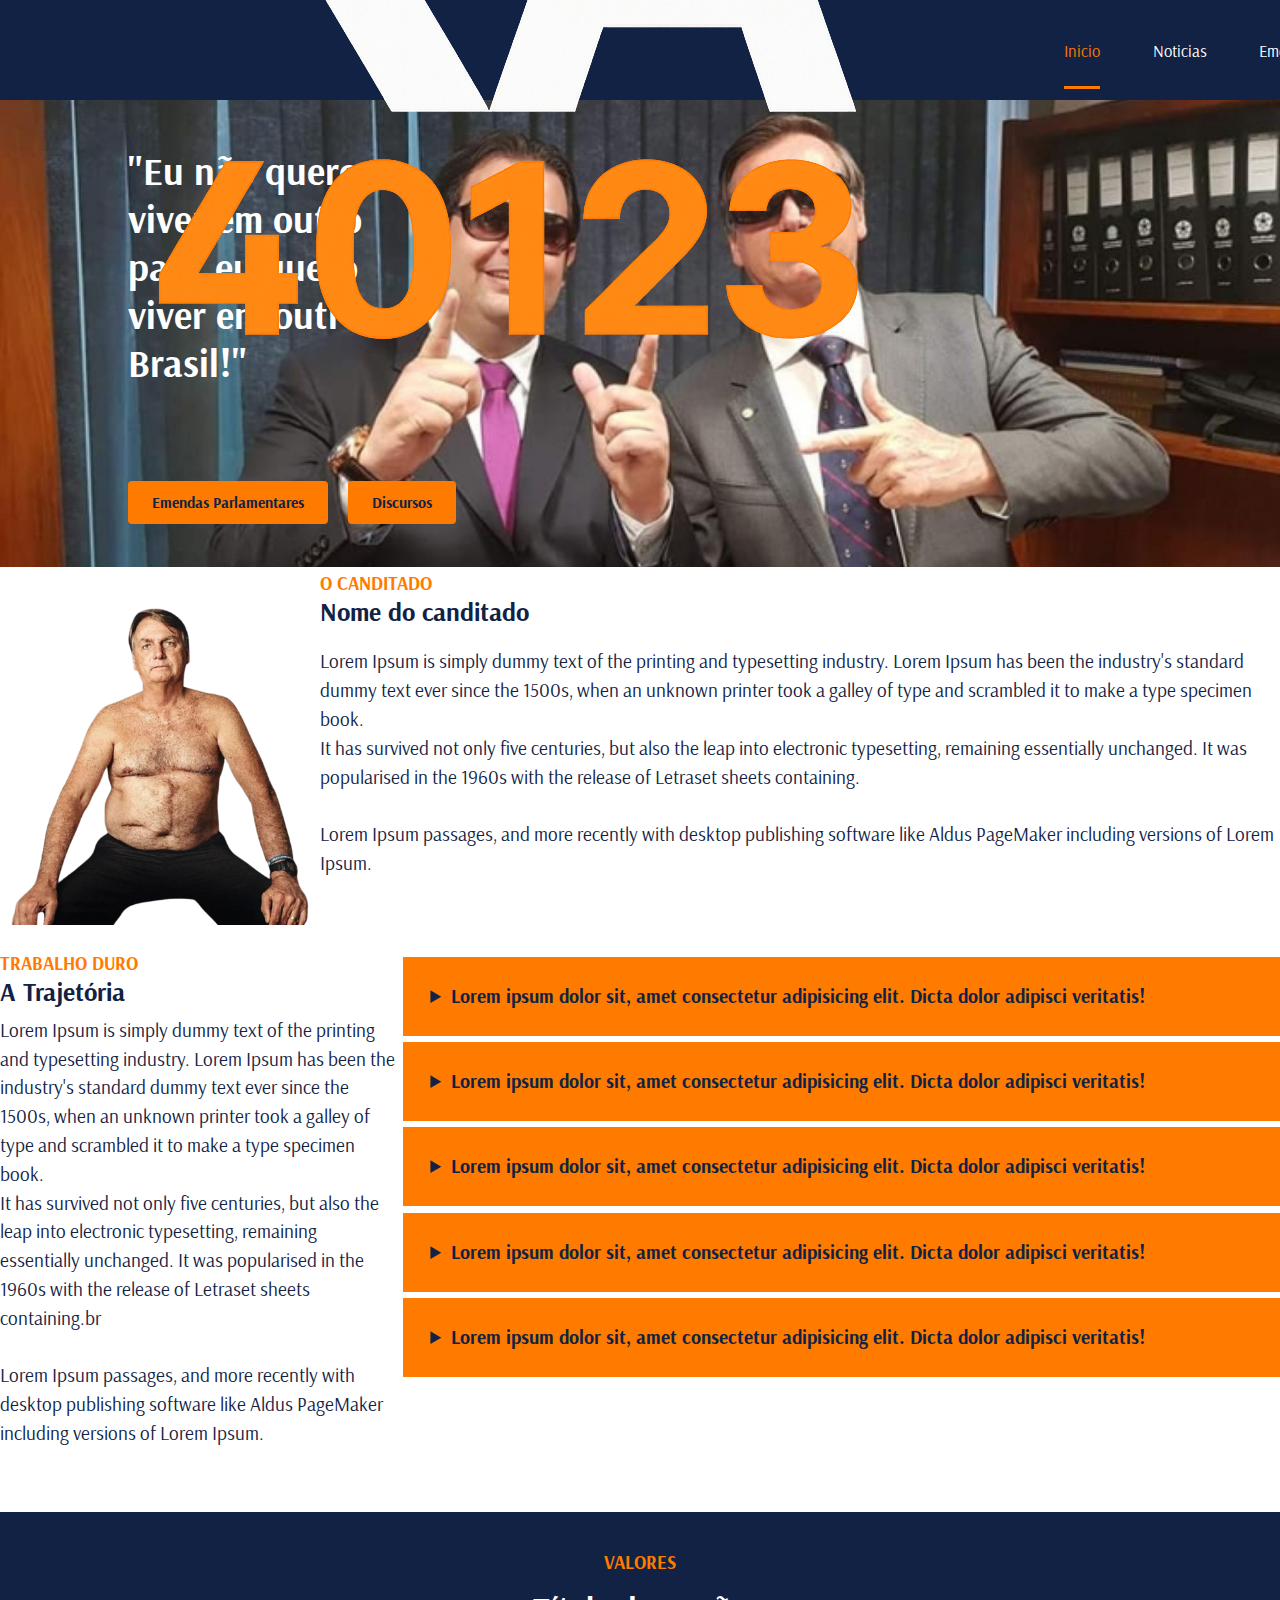
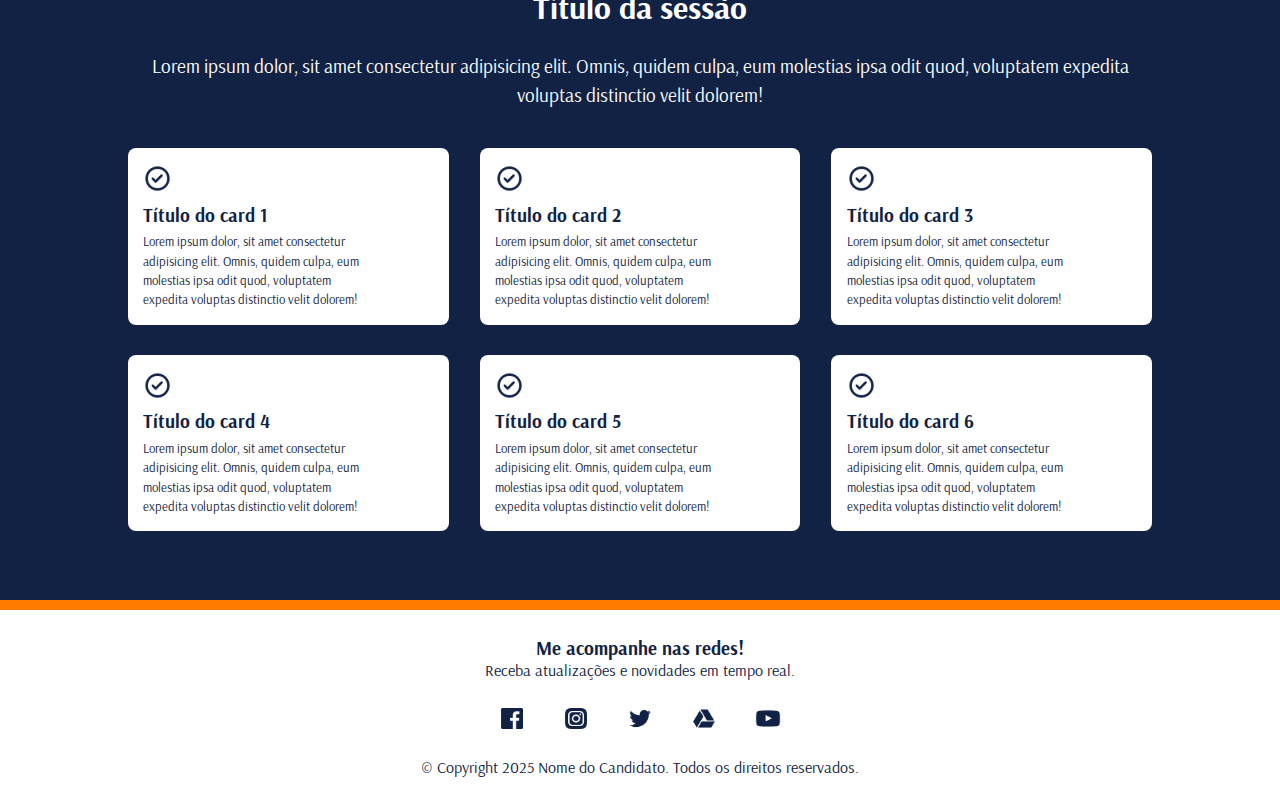
<file: index.html>
<!DOCTYPE html>
<html lang="en">

<head>
    <meta charset="UTF-8">
    <meta name="viewport" content="width=device-width, initial-scale=1.0">
    <title>Site Politica</title>
    <link rel="stylesheet" href="index.css">

    <link rel="preconnect" href="https://fonts.googleapis.com">
    <link rel="preconnect" href="https://fonts.gstatic.com" crossorigin>
    <link
        href="https://fonts.googleapis.com/css2?family=Arsenal:ital,wght@0,400;0,700;1,400;1,700&family=Roboto:ital,wght@0,100..900;1,100..900&display=swap"
        rel="stylesheet">

</head>

<body>
    <section class="menu">
        <a class="logo" href="index.html"><img src="assets/logo.png"></a>
        <ul>
            <li><a href="index.html" id="atual">Inicio</a></li>
            <li><a href="noticias.html">Noticias</a></li>
            <li><a href="emenda.html">Emendas</a></li>
            <li><a href="biografia.html">Biografia</a></li>
        </ul>
    </section>

  <section class="fundo">
    <picture>
        <source media="(max-width: 425px)" srcset="assets/fundo425.jpg">

        <source media="(max-width: 768px)" srcset="assets/fundo768.jpg">

        <source media="(min-width: 1024px)" srcset="assets/fundo.jpg">

        <img src="assets/fundo.jpg" alt="Fundo responsivo">
    </picture>

    <p>"Eu não quero <br> viver em outro <br> país, eu quero <br> viver em outro <br> Brasil!"</p>

    <div class="botoes">
        <div class="botao">Emendas Parlamentares</div>
        <div class="botao">Discursos</div>
    </div>
</section>


    <section class="candidato">
        <img src="assets/candidato.png" alt=" ">
        <div class="infos">
            <h3>O CANDITADO</h3>
            <h1>Nome do canditado</h1>
            <p>Lorem Ipsum is simply dummy text of the printing and typesetting industry. Lorem Ipsum has been the
                industry's standard dummy text ever since the 1500s, when an unknown printer took a galley of type
                and scrambled it to make a type specimen book.<br> It has survived not only five centuries, but also
                the leap into electronic typesetting, remaining essentially unchanged. It was popularised in the
                1960s with the release of Letraset sheets containing.<br><br> Lorem Ipsum passages, and more
                recently
                with desktop publishing software like Aldus PageMaker including versions of Lorem Ipsum.</p>

        </div>
    </section>

    <section class="trajetoria">
        <div class="faixa_esquerda">
            <h3>TRABALHO DURO</h3>
            <h1>A Trajetória</h1>
            <p>Lorem Ipsum is simply dummy text of the printing and typesetting industry.
                Lorem Ipsum has been the industry's standard dummy text ever since the 1500s,
                when an unknown printer took a galley of type and scrambled it to make a type specimen book.<br>
                It has survived not only five centuries, but also the leap into electronic typesetting,
                remaining essentially unchanged. It was popularised in the 1960s with the release of Letraset
                sheets containing.br <br> <br> Lorem Ipsum passages, and more recently with desktop publishing
                software
                like Aldus PageMaker including versions of Lorem Ipsum.</p>
        </div>

        <div class="accordeons">
            <details>
                <summary>Lorem ipsum dolor sit, amet consectetur adipisicing elit. Dicta dolor adipisci veritatis!
                </summary>
                <p>Lorem ipsum dolor sit, amet consectetur adipisicing elit. Architecto voluptates ducimus omnis
                    obcaecati modi non magnam pariatur dignissimos error eveniet? Ad enim molestiae alias quo nulla,
                    quas amet cupiditate officiis! Lorem ipsum dolor sit amet consectetur adipisicing elit. Quas
                    obcaecati error reiciendis voluptatibus commodi architecto inventore. Enim tempora, expedita
                    reprehenderit officia autem mollitia illo nisi nobis et voluptas, labore ipsum.</p>
            </details>

            <details>
                <summary>Lorem ipsum dolor sit, amet consectetur adipisicing elit. Dicta dolor adipisci veritatis!
                </summary>
                <p>Lorem ipsum dolor sit, amet consectetur adipisicing elit. Architecto voluptates ducimus omnis
                    obcaecati modi non magnam pariatur dignissimos error eveniet? Ad enim molestiae alias quo nulla,
                    quas amet cupiditate officiis! Lorem ipsum dolor sit amet consectetur adipisicing elit. Quas
                    obcaecati error reiciendis voluptatibus commodi architecto inventore. Enim tempora, expedita
                    reprehenderit officia autem mollitia illo nisi nobis et voluptas, labore ipsum.</p>
            </details>

            <details>
                <summary>Lorem ipsum dolor sit, amet consectetur adipisicing elit. Dicta dolor adipisci veritatis!
                </summary>
                <p>Lorem ipsum dolor sit, amet consectetur adipisicing elit. Architecto voluptates ducimus omnis
                    obcaecati modi non magnam pariatur dignissimos error eveniet? Ad enim molestiae alias quo nulla,
                    quas amet cupiditate officiis! Lorem ipsum dolor sit amet consectetur adipisicing elit. Quas
                    obcaecati error reiciendis voluptatibus commodi architecto inventore. Enim tempora, expedita
                    reprehenderit officia autem mollitia illo nisi nobis et voluptas, labore ipsum.</p>
            </details>

            <details>
                <summary>Lorem ipsum dolor sit, amet consectetur adipisicing elit. Dicta dolor adipisci veritatis!
                </summary>
                <p>Lorem ipsum dolor sit, amet consectetur adipisicing elit. Architecto voluptates ducimus omnis
                    obcaecati modi non magnam pariatur dignissimos error eveniet? Ad enim molestiae alias quo nulla,
                    quas amet cupiditate officiis! Lorem ipsum dolor sit amet consectetur adipisicing elit. Quas
                    obcaecati error reiciendis voluptatibus commodi architecto inventore. Enim tempora, expedita
                    reprehenderit officia autem mollitia illo nisi nobis et voluptas, labore ipsum.</p>
            </details>

            <details>
                <summary>Lorem ipsum dolor sit, amet consectetur adipisicing elit. Dicta dolor adipisci veritatis!
                </summary>
                <p>Lorem ipsum dolor sit, amet consectetur adipisicing elit. Architecto voluptates ducimus omnis
                    obcaecati modi non magnam pariatur dignissimos error eveniet? Ad enim molestiae alias quo nulla,
                    quas amet cupiditate officiis! Lorem ipsum dolor sit amet consectetur adipisicing elit. Quas
                    obcaecati error reiciendis voluptatibus commodi architecto inventore. Enim tempora, expedita
                    reprehenderit officia autem mollitia illo nisi nobis et voluptas, labore ipsum.</p>
            </details>

        </div>

    </section>

    <section class="valores">
        <h3>VALORES</h3>
        <h1>Título da sessão</h1>
        <p>Lorem ipsum dolor, sit amet consectetur adipisicing elit. Omnis, quidem culpa,
            eum molestias ipsa odit quod, voluptatem expedita voluptas distinctio velit dolorem!</p>

        <div class="cards">
            <div class="card">
                <img src="assets/check.png" id="card_icon">
                <h3 id="card_title">Título do card 1</h3>
                <p id="card_paragraph">Lorem ipsum dolor, sit amet consectetur adipisicing elit. Omnis,
                    quidem culpa, eum molestias ipsa odit quod, voluptatem expedita voluptas distinctio
                    velit dolorem!</p>
            </div>

            <div class="card">
                <img src="assets/check.png" id="card_icon">
                <h3 id="card_title">Título do card 2</h3>
                <p id="card_paragraph">Lorem ipsum dolor, sit amet consectetur adipisicing elit. Omnis,
                    quidem culpa, eum molestias ipsa odit quod, voluptatem expedita voluptas distinctio
                    velit dolorem!</p>
            </div>

            <div class="card">
                <img src="assets/check.png" id="card_icon">
                <h3 id="card_title">Título do card 3</h3>
                <p id="card_paragraph">Lorem ipsum dolor, sit amet consectetur adipisicing elit. Omnis,
                    quidem culpa, eum molestias ipsa odit quod, voluptatem expedita voluptas distinctio
                    velit dolorem!</p>
            </div>

            <div class="card">
                <img src="assets/check.png" id="card_icon">
                <h3 id="card_title">Título do card 4</h3>
                <p id="card_paragraph">Lorem ipsum dolor, sit amet consectetur adipisicing elit. Omnis,
                    quidem culpa, eum molestias ipsa odit quod, voluptatem expedita voluptas distinctio
                    velit dolorem!</p>
            </div>

            <div class="card">
                <img src="assets/check.png" id="card_icon">
                <h3 id="card_title">Título do card 5</h3>
                <p id="card_paragraph">Lorem ipsum dolor, sit amet consectetur adipisicing elit. Omnis,
                    quidem culpa, eum molestias ipsa odit quod, voluptatem expedita voluptas distinctio
                    velit dolorem!</p>
            </div>

            <div class="card">
                <img src="assets/check.png" id="card_icon">
                <h3 id="card_title">Título do card 6</h3>
                <p id="card_paragraph">Lorem ipsum dolor, sit amet consectetur adipisicing elit. Omnis,
                    quidem culpa, eum molestias ipsa odit quod, voluptatem expedita voluptas distinctio
                    velit dolorem!</p>
            </div>
        </div>
    </section>

    <footer>
        <div class="line">

        </div>

        <div class="footer_social">
            <h3>Me acompanhe nas redes!</h3>
            <p>Receba atualizações e novidades em tempo real.</p>
            <div class="footer_redes_sociais">
                <img src="assets/face.png" alt="">
                <img src="assets/insta.png" alt="">
                <img src="assets/twitter.png" alt="">
                <img src="assets/drive.png" alt="">
                <img src="assets/youtube.png" alt="">
            </div>
            <p>© Copyright 2025 Nome do Candidato. Todos os direitos reservados. </p>
        </div>
    </footer>

    </script>

</body>

</html>
</file>
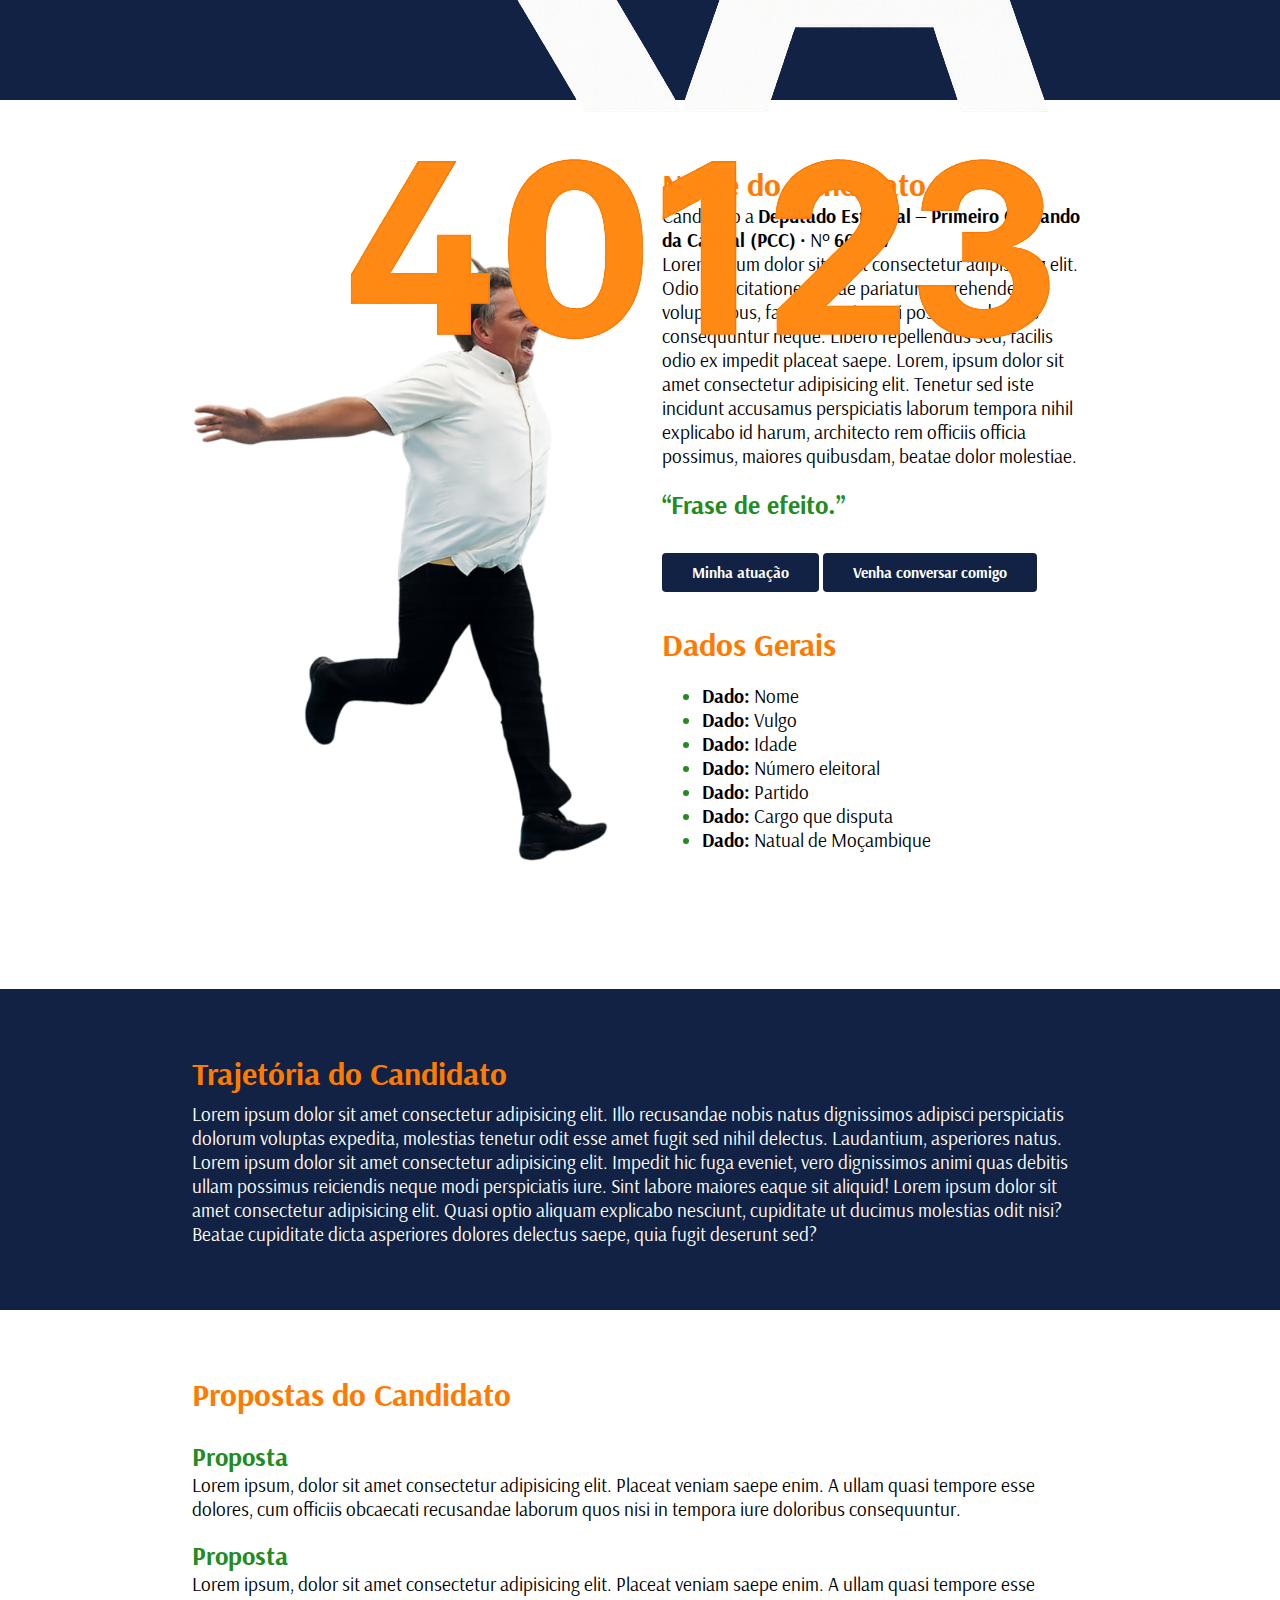
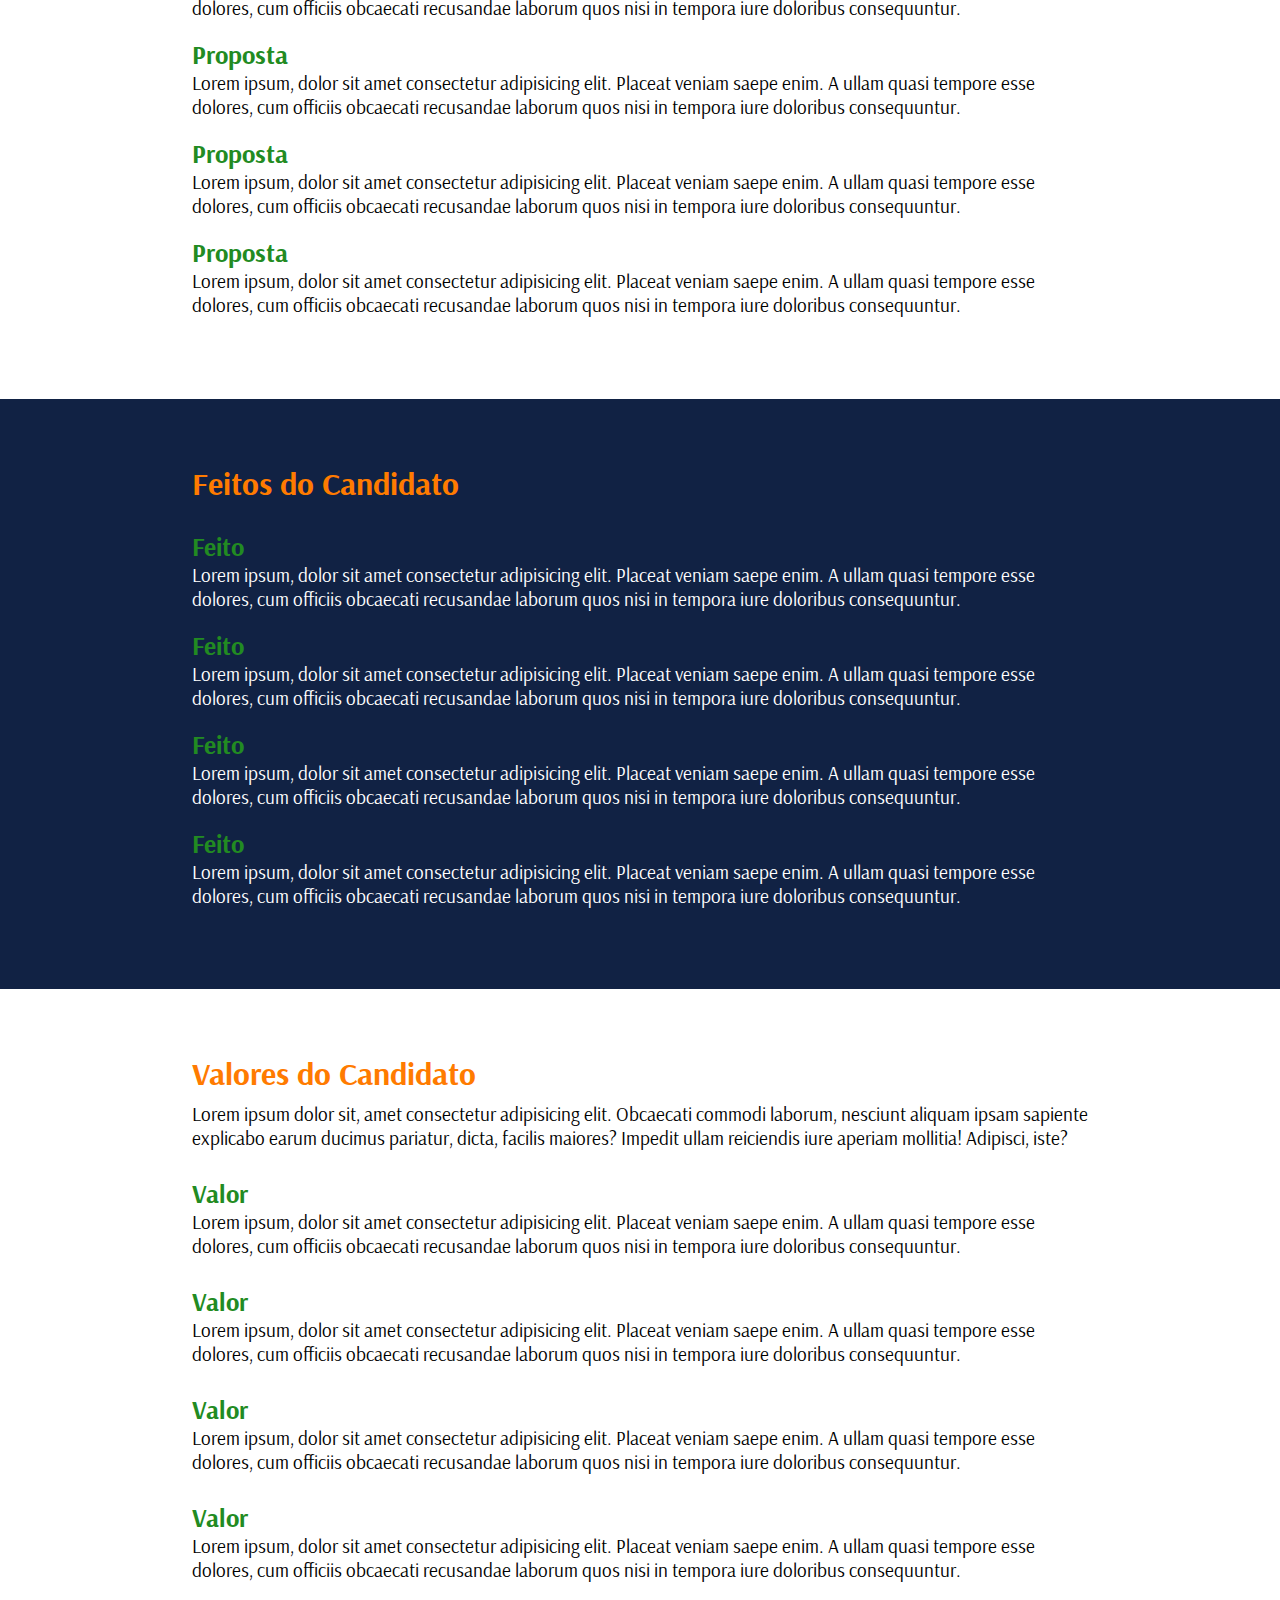
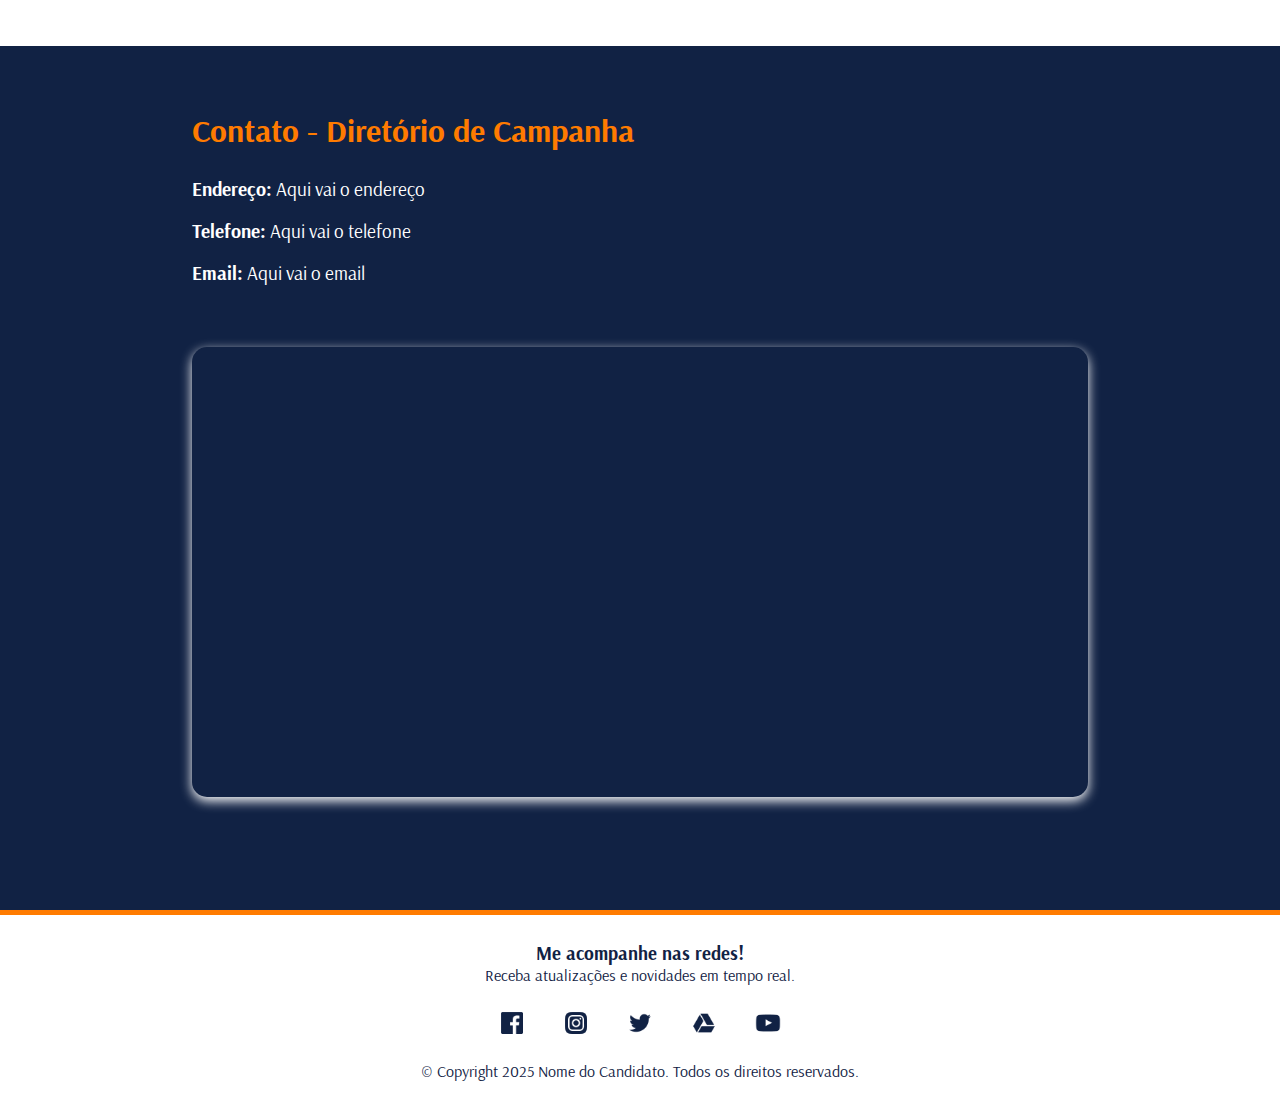
<file: biografia.html>
<!DOCTYPE html>
<html lang="pt-br">

<head>
    <meta charset="UTF-8">
    <meta name="viewport" content="width=device-width, initial-scale=1.0">
    <title>Site Politica</title>
    <link rel="stylesheet" href="style/biografia.css">

    <link rel="preconnect" href="https://fonts.googleapis.com">
    <link rel="preconnect" href="https://fonts.gstatic.com" crossorigin>
    <link
        href="https://fonts.googleapis.com/css2?family=Arsenal:ital,wght@0,400;0,700;1,400;1,700&family=Roboto:ital,wght@0,100..900;1,100..900&display=swap"
        rel="stylesheet">

</head>

<body>
    <section class="menu">
        <a class="logo" href="index.html"><img src="assets/logo.png"></a>

        <input type="checkbox" id="menu-toggle">
        <label for="menu-toggle" class="hamburger">☰</label>

        <ul>
            <li><a href="index.html">Inicio</a></li>
            <li><a href="noticias.html">Noticias</a></li>
            <li><a href="midias.html">Midias</a></li>
            <li><a href="biografia.html" id="atual">Biografia</a></li>
        </ul>
    </section>

    <section class="candidato">
        <div class="foto">
            <img src="assets/candidatoo.png" alt="">
        </div>

        <div class="infos">
            <div class="conteudo">
                <h1>Nome do Candidato</h1>
                <p>Candidato a <strong>Deputado Estadual</strong> — <strong>Primeiro Comando da Capital (PCC)</strong> •
                    Nº
                    <strong>666777</strong>
                </p>

                <p>Lorem ipsum dolor sit amet consectetur adipisicing elit. Odio exercitationem vitae pariatur,
                    reprehenderit voluptatibus, facere quasi sequi possimus dolores consequuntur neque. Libero
                    repellendus
                    sed, facilis odio ex impedit placeat saepe. Lorem, ipsum dolor sit amet consectetur adipisicing
                    elit.
                    Tenetur sed iste incidunt accusamus perspiciatis laborum tempora nihil explicabo id harum,
                    architecto
                    rem officiis officia possimus, maiores quibusdam, beatae dolor molestiae.</p>
                <br>
                <h3><strong>“Frase de efeito.”</strong></h2><br>

                    <div class="ancoras">
                        <a href="#propostas">Minha atuação</a>
                        <a href="#endereco">Venha conversar comigo</a>
                    </div>
            </div>

            <div class="dados-gerais">
                <br>
                <h1>Dados Gerais</h2><br>
                    <ul>
                        <li><strong>Dado:</strong> Nome</li>
                        <li><strong>Dado:</strong> Vulgo</li>
                        <li><strong>Dado:</strong> Idade</li>
                        <li><strong>Dado:</strong> Número eleitoral</li>
                        <li><strong>Dado:</strong> Partido</li>
                        <li><strong>Dado:</strong> Cargo que disputa</li>
                        <li><strong>Dado:</strong> Natual de Moçambique</li>
                    </ul>
            </div>
        </div>
    </section>


    <section class="trajetoria">
        <h1>Trajetória do Candidato</h1>
        <p>Lorem ipsum dolor sit amet consectetur adipisicing elit. Illo recusandae nobis natus dignissimos adipisci
            perspiciatis dolorum voluptas expedita, molestias tenetur odit esse amet fugit sed nihil delectus.
            Laudantium, asperiores natus. Lorem ipsum dolor sit amet consectetur adipisicing elit. Impedit hic fuga
            eveniet, vero dignissimos animi quas debitis ullam possimus reiciendis neque modi perspiciatis iure. Sint
            labore maiores eaque sit aliquid! Lorem ipsum dolor sit amet consectetur adipisicing elit. Quasi optio
            aliquam explicabo nesciunt, cupiditate ut ducimus molestias odit nisi? Beatae cupiditate dicta asperiores
            dolores delectus saepe, quia fugit deserunt sed?</p>
    </section>


    <section class="propostas">
        <h1 id="propostas">Propostas do Candidato</h1>
        <article>
            <h3>Proposta</h3>
            <p>Lorem ipsum, dolor sit amet consectetur adipisicing elit. Placeat veniam saepe enim. A ullam quasi
                tempore esse dolores, cum officiis obcaecati recusandae laborum quos nisi in tempora iure doloribus
                consequuntur.</p>
        </article>
        <article>
            <h3>Proposta</h3>
            <p>Lorem ipsum, dolor sit amet consectetur adipisicing elit. Placeat veniam saepe enim. A ullam quasi
                tempore esse dolores, cum officiis obcaecati recusandae laborum quos nisi in tempora iure doloribus
                consequuntur.</p>
        </article>
        <article>
            <h3>Proposta</h3>
            <p>Lorem ipsum, dolor sit amet consectetur adipisicing elit. Placeat veniam saepe enim. A ullam quasi
                tempore esse dolores, cum officiis obcaecati recusandae laborum quos nisi in tempora iure doloribus
                consequuntur.</p>
        </article>
        <article>
            <h3>Proposta</h3>
            <p>Lorem ipsum, dolor sit amet consectetur adipisicing elit. Placeat veniam saepe enim. A ullam quasi
                tempore esse dolores, cum officiis obcaecati recusandae laborum quos nisi in tempora iure doloribus
                consequuntur.</p>
        </article>
        <article>
            <h3>Proposta</h3>
            <p>Lorem ipsum, dolor sit amet consectetur adipisicing elit. Placeat veniam saepe enim. A ullam quasi
                tempore esse dolores, cum officiis obcaecati recusandae laborum quos nisi in tempora iure doloribus
                consequuntur.</p>
        </article>
    </section>

    <section class="feitos">
        <h1>Feitos do Candidato</h1>
        <article>
            <h3>Feito</h3>
            <p>Lorem ipsum, dolor sit amet consectetur adipisicing elit. Placeat veniam saepe enim. A ullam quasi
                tempore esse dolores, cum officiis obcaecati recusandae laborum quos nisi in tempora iure doloribus
                consequuntur.</p>
        </article>
        <article>
            <h3>Feito</h3>
            <p>Lorem ipsum, dolor sit amet consectetur adipisicing elit. Placeat veniam saepe enim. A ullam quasi
                tempore esse dolores, cum officiis obcaecati recusandae laborum quos nisi in tempora iure doloribus
                consequuntur.</p>
        </article>
        <article>
            <h3>Feito</h3>
            <p>Lorem ipsum, dolor sit amet consectetur adipisicing elit. Placeat veniam saepe enim. A ullam quasi
                tempore esse dolores, cum officiis obcaecati recusandae laborum quos nisi in tempora iure doloribus
                consequuntur.</p>
        </article>
        <article>
            <h3>Feito</h3>
            <p>Lorem ipsum, dolor sit amet consectetur adipisicing elit. Placeat veniam saepe enim. A ullam quasi
                tempore esse dolores, cum officiis obcaecati recusandae laborum quos nisi in tempora iure doloribus
                consequuntur.</p>
        </article>
    </section>

    <section class="valores">
        <h1>Valores do Candidato</h1>
        <p>Lorem ipsum dolor sit, amet consectetur adipisicing elit. Obcaecati commodi laborum, nesciunt aliquam ipsam
            sapiente explicabo earum ducimus pariatur, dicta, facilis maiores? Impedit ullam reiciendis iure aperiam
            mollitia! Adipisci, iste?</p>
        <article>
            <h3>Valor</h3>
            <p>Lorem ipsum, dolor sit amet consectetur adipisicing elit. Placeat veniam saepe enim. A ullam quasi
                tempore esse dolores, cum officiis obcaecati recusandae laborum quos nisi in tempora iure doloribus
                consequuntur.</p>
        </article>
        <article>
            <h3>Valor</h3>
            <p>Lorem ipsum, dolor sit amet consectetur adipisicing elit. Placeat veniam saepe enim. A ullam quasi
                tempore esse dolores, cum officiis obcaecati recusandae laborum quos nisi in tempora iure doloribus
                consequuntur.</p>
        </article>
        <article>
            <h3>Valor</h3>
            <p>Lorem ipsum, dolor sit amet consectetur adipisicing elit. Placeat veniam saepe enim. A ullam quasi
                tempore esse dolores, cum officiis obcaecati recusandae laborum quos nisi in tempora iure doloribus
                consequuntur.</p>
        </article>
        <article>
            <h3>Valor</h3>
            <p>Lorem ipsum, dolor sit amet consectetur adipisicing elit. Placeat veniam saepe enim. A ullam quasi
                tempore esse dolores, cum officiis obcaecati recusandae laborum quos nisi in tempora iure doloribus
                consequuntur.</p>
        </article>
    </section>

    <section class="contato">
        <div id="endereco">
            <h1>Contato - Diretório de Campanha</h1>
            <div>
                <p><strong>Endereço:</strong> Aqui vai o endereço</p>
                <p><strong>Telefone:</strong> Aqui vai o telefone</p>
                <p><strong>Email:</strong> Aqui vai o email</p>
            </div>
        </div>

        <div>
            <iframe
                src="https://www.google.com/maps/embed?pb=!1m18!1m12!1m3!1d8226.140325615535!2d-50.785914053560596!3d-29.649002426345472!2m3!1f0!2f0!3f0!3m2!1i1024!2i768!4f13.1!3m3!1m2!1s0x951918df9e734db1%3A0xd36635eec05bd1a0!2sCentro%2C%20Taquara%20-%20RS%2C%2095600-000!5e1!3m2!1spt-BR!2sbr!4v1758734040908!5m2!1spt-BR!2sbr"
                width="80%" height="450" style="border:0;" allowfullscreen="" loading="lazy"
                referrerpolicy="no-referrer-when-downgrade">
            </iframe>
        </div>
    </section>


    <footer>
        <div class="line"></div>
        <div class="footer_social">
            <h3>Me acompanhe nas redes!</h3>
            <p>Receba atualizações e novidades em tempo real.</p>
            <div class="footer_redes_sociais">
                <img src="assets/face.png" alt="">
                <img src="assets/insta.png" alt="">
                <img src="assets/twitter.png" alt="">
                <img src="assets/drive.png" alt="">
                <img src="assets/youtube.png" alt="">
            </div>
            <p class="footer_copy">© Copyright 2025 Nome do Candidato. Todos os direitos reservados. </p>
        </div>
    </footer>




<script>
  window.addEventListener("scroll", function() {
  const img = document.querySelector(".foto img");
  const rect = img.getBoundingClientRect();

  const windowHeight = window.innerHeight;

  let progress = 1 - (rect.bottom / (windowHeight + rect.height));
  progress = Math.min(Math.max(progress, 0), 1);

  const moveX = -120 + (progress * 240);

  img.style.transform = `translateX(${moveX}%)`;
});

</script>



</body>
</file>
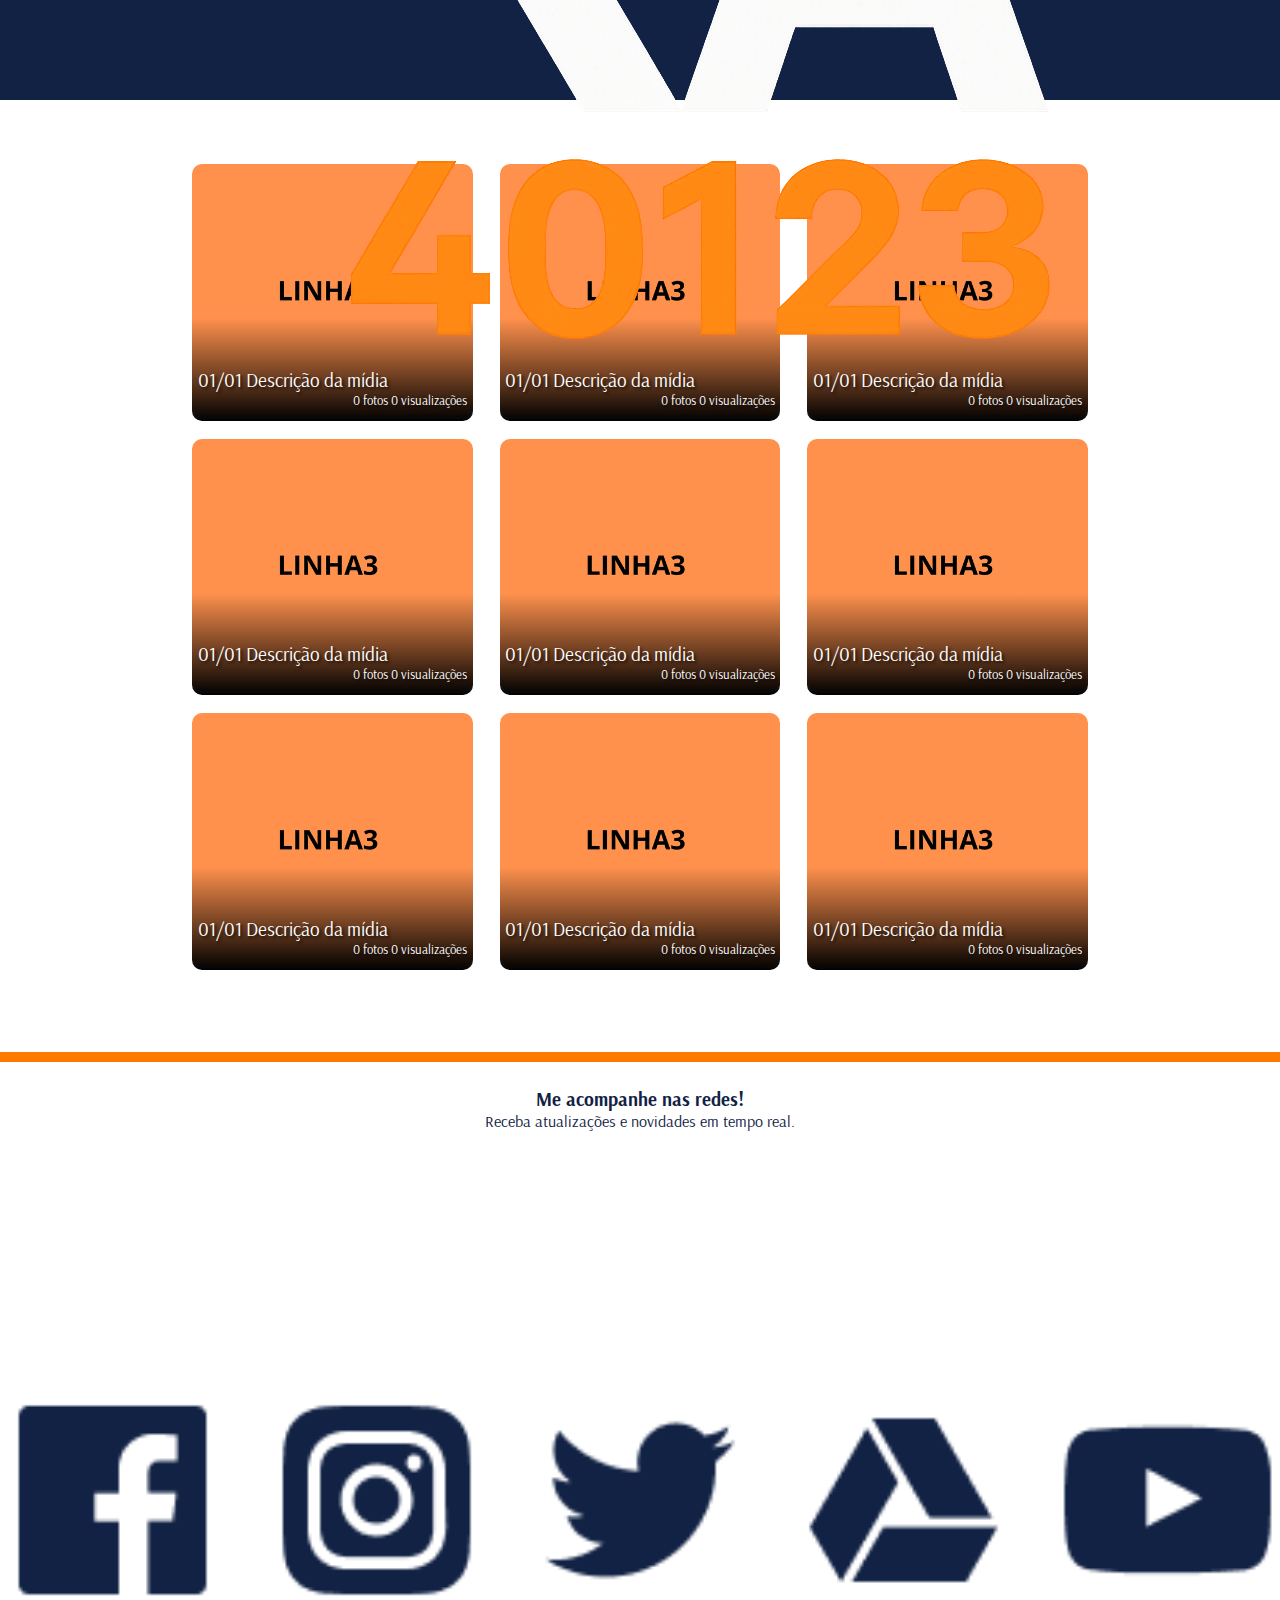
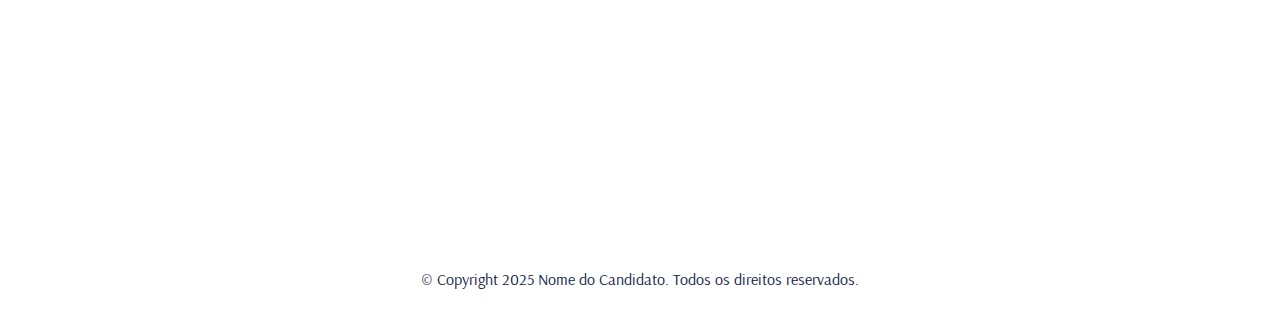
<file: midias.html>
<!DOCTYPE html>
<html lang="pt-br">

<head>
    <meta charset="UTF-8">
    <meta name="viewport" content="width=device-width, initial-scale=1.0">
    <title>Site Politica</title>
    <link rel="stylesheet" href="style/midias.css">

    <link rel="preconnect" href="https://fonts.googleapis.com">
    <link rel="preconnect" href="https://fonts.gstatic.com" crossorigin>
    <link
        href="https://fonts.googleapis.com/css2?family=Arsenal:ital,wght@0,400;0,700;1,400;1,700&family=Roboto:ital,wght@0,100..900;1,100..900&display=swap"
        rel="stylesheet">

</head>

<body>
    <section class="menu">
        <a class="logo" href="index.html"><img src="assets/logo.png"></a>

        <input type="checkbox" id="menu-toggle">
        <label for="menu-toggle" class="hamburger">☰</label>

        <ul>
            <li><a href="index.html">Inicio</a></li>
            <li><a href="noticias.html">Noticias</a></li>
            <li><a href="midias.html" id="atual">Midias</a></li>
            <li><a href="biografia.html">Biografia</a></li>

        </ul>
    </section>

    <div class="midias">

        <div class="linha">

            <figure>
                <a href="https://www.flickr.com/photos/193410793@N02/albums/72177720301561005/" target="_blank">
                    <img src="assets/linha3.png">
                    <div class="sobrepor">
                        <p>01/01 Descrição da mídia</p>
                        <figcaption>0 fotos 0 visualizações</figcaption>
                    </div>

                </a>
            </figure>

            <figure>
                <a href="https://www.flickr.com/photos/193410793@N02/albums/72177720301561005/" target="_blank">
                    <img src="assets/linha3.png">
                    <div class="sobrepor">
                        <p>01/01 Descrição da mídia</p>
                        <figcaption>0 fotos 0 visualizações</figcaption>
                    </div>

                </a>
            </figure>

            <figure>
                <a href="https://www.flickr.com/photos/193410793@N02/albums/72177720301561005/" target="_blank">
                    <img src="assets/linha3.png">
                    <div class="sobrepor">
                        <p>01/01 Descrição da mídia</p>
                        <figcaption>0 fotos 0 visualizações</figcaption>
                    </div>

                </a>
            </figure>

        </div>

        <div class="linha">

            <figure>
                <a href="https://www.flickr.com/photos/193410793@N02/albums/72177720301561005/" target="_blank">
                    <img src="assets/linha3.png">
                    <div class="sobrepor">
                        <p>01/01 Descrição da mídia</p>
                        <figcaption>0 fotos 0 visualizações</figcaption>
                    </div>

                </a>
            </figure>

            <figure>
                <a href="https://www.flickr.com/photos/193410793@N02/albums/72177720301561005/" target="_blank">
                    <img src="assets/linha3.png">
                    <div class="sobrepor">
                        <p>01/01 Descrição da mídia</p>
                        <figcaption>0 fotos 0 visualizações</figcaption>
                    </div>

                </a>
            </figure>

            <figure>
                <a href="https://www.flickr.com/photos/193410793@N02/albums/72177720301561005/" target="_blank">
                    <img src="assets/linha3.png">
                    <div class="sobrepor">
                        <p>01/01 Descrição da mídia</p>
                        <figcaption>0 fotos 0 visualizações</figcaption>
                    </div>

                </a>
            </figure>

        </div>

        <div class="linha">

            <figure>
                <a href="https://www.flickr.com/photos/193410793@N02/albums/72177720301561005/" target="_blank">
                    <img src="assets/linha3.png">
                    <div class="sobrepor">
                        <p>01/01 Descrição da mídia</p>
                        <figcaption>0 fotos 0 visualizações</figcaption>
                    </div>

                </a>
            </figure>

            <figure>
                <a href="https://www.flickr.com/photos/193410793@N02/albums/72177720301561005/" target="_blank">
                    <img src="assets/linha3.png">
                    <div class="sobrepor">
                        <p>01/01 Descrição da mídia</p>
                        <figcaption>0 fotos 0 visualizações</figcaption>
                    </div>

                </a>
            </figure>

            <figure>
                <a href="https://www.flickr.com/photos/193410793@N02/albums/72177720301561005/" target="_blank">
                    <img src="assets/linha3.png">
                    <div class="sobrepor">
                        <p>01/01 Descrição da mídia</p>
                        <figcaption>0 fotos 0 visualizações</figcaption>
                    </div>

                </a>
            </figure>

        </div>
    </div>

    <footer>
        <div class="line"></div>
        <div class="footer_social">
            <div class="line"></div>
            <h3>Me acompanhe nas redes!</h3>
            <p>Receba atualizações e novidades em tempo real.</p>
            <div class="footer_redes_sociais">
                <img src="assets/face.png" alt="">
                <img src="assets/insta.png" alt="">
                <img src="assets/twitter.png" alt="">
                <img src="assets/drive.png" alt="">
                <img src="assets/youtube.png" alt="">
            </div>
            <p class="footer_copy">© Copyright 2025 Nome do Candidato. Todos os direitos reservados. </p>
        </div>
    </footer>

</body>
</file>
<file: index.css>
* {
    margin-bottom: 0px;
    margin-top: 0px;
    margin-left: 0px;
    margin-right: 0px;
    font-family: "Arsenal", sans-serif;
}

#menu-toggle {
    display: none;
}

/* aqui */
.hamburger {
    display: none;
    font-size: 24px;
    cursor: pointer;
    color: #fff;
    margin-right: 20px;
    margin-left: auto;
}

.menu {
    height: 100px;
    background-color: #112244;
    display: flex;
    align-items: center;
    position: relative;
    z-index: 1000;
    /* aqui */
}

.menu ul {
    display: flex;
    list-style: none;
    z-index: 999;
    /* aqui */
}

.menu li {
    padding-right: 25%;
}

.menu a {
    text-decoration: none;
    color: #ffffff;
    font-weight: 400;
    font-size: 1.3vw;
}

li :hover {
    color: #FF7B00;
    border-bottom: 3px solid #FF7B00;
    padding-bottom: 30px;
}


#atual {
    color: #FF7B00;
    border-bottom: 3px solid #FF7B00;
    padding-bottom: 25px;
}

.fundo {
    position: relative;
}

.fundo img {
    width: 100%;
}

.fundo p {
    position: absolute;
    top: 10%;
    left: 10%;
    font-size: 3vw;
    font-weight: 700;
    color: #ffffff;
}

.botoes {
    position: absolute;
    bottom: 10%;
    left: 10%;
    display: flex;
    gap: 20px;
    font-size: 1.2vw;
}

.botao {
    background: #FF7B00;
    color: #112244;
    padding: 12px 24px;
    border-radius: 4px;
    cursor: pointer;
    font-weight: bold;
    transition: 0.3s;

}

.botao:hover {
    background: #112244;
    color: #ffffff;
}

.candidato {
    display: flex;
}

.candidato img {
    width: 25%;
    margin-top: 2%;
    margin-left: 0%;
}

.infos {
    margin-right: 0%;
}

.infos h3,
.faixa_esquerda h3 {
    color: #FF7B00;
}

.infos h1,
.faixa_esquerda h1 {
    color: #112244;
    font-weight: 700;
    font-size: 2vw;
    margin-bottom: 2%;
}

.infos p,
.faixa_esquerda p {
    font-size: 1.5vw;
    color: #112244;
    line-height: 1.5;
}

.trajetoria {
    display: flex;
    margin-left: 0%;
}

.faixa_esquerda {
    width: 45%;
    margin-top: 2%;
    padding-left: 0%;
}


.accordeons {
    width: 100%;
    font-size: 1.5vw;
    padding-top: 2%;
}

details {
    width: 100%;
    margin: 0.7%;
    border: 15px solid #FF7B00;
    overflow: hidden;
}

summary {
    cursor: pointer;
    padding: 12px;
    background-color: #FF7B00;
    color: #112244;
    font-weight: bold;
    border-bottom: 1px solid #FF7B00;
}

summary:hover {
    color: #ffffff;
    border-color: #112244;
}

details[open] summary {
    border-bottom: 2px solid white;
}

details p,
details div {
    padding: 12px;
    background-color: #fffaf5;
    color: #112244;
}

.valores {
    display: flex;
    flex-direction: column;
    background-color: #112244;
    margin-top: 5%;
    padding-top: 3%;
    text-align: center;
    align-items: center;
}

.valores h3 {
    color: #FF7B00;
    padding-bottom: 1%;
}

.valores h1 {
    color: #ffffff;
    font-size: 2.5vw;
    padding-bottom: 2%;
}

.valores p {
    color: #ffffff;
    width: 80%;
    font-size: 1.5vw;
    line-height: 1.5;
}

.cards {
    display: flex;
    flex-wrap: wrap;
    width: 80%;
    margin: 3% auto;
    gap: 3%;
}

.card {
    flex: 1 1 calc(33.33% - 3%);
    background-color: #ffffff;
    border-radius: 8px;
    text-align: left;
    padding: 1.5%;
    box-sizing: border-box;
    margin-bottom: 3%;
}

.cards :hover {
    background-color: #ffcc00;
    transition: 0.3s;
    scale: 1.05;
}

#card_icon {
    width: 10%;
    padding-bottom: 2%;
}

#card_title {
    color: #112244;
    padding-bottom: 2%;
}

#card_paragraph {
    color: #112244;
    font-size: 1vw;
}

.line {
    height: 10px;
    background-color: #FF7B00;
}


/* CSS para o footer */
.footer_social {
    text-align: center;
    margin-bottom: 2%;
}

.footer_redes_sociais {
    display: flex;
    justify-content: center;
    gap: 3%;
}

.footer_redes_sociais img {
    width: 2%;
    margin-top: 2%;
    margin-bottom: 2%;
}

.footer_social h3 {
    color: #112244;
    padding-top: 2%;
}

.footer_social p {
    color: #112244;
}

.footer_links h3 {
    color: #112244;
    font-size: 1.4vw;
}

.footer_links p,
.footer_links li {
    color: #112244;
}

.footer_links {
    width: 80%;
    margin-top: 3%;
    display: flex;
    justify-content: space-between;
    gap: 20px;
    margin-left: 10%;
}

.footer_links>div {
    flex: 1;
}


@media (max-width: 768px) {}


@media (max-width: 425px) {

    li :hover {
        color: white;
        border-bottom: none;
    }


    #atual {
        color: white;
        border-bottom: none;
        padding-bottom: 25px;
    }



    .logo {
        width: 50%;
        margin-left: 5%;
    }


    .hamburger {
        display: block;
    }

    .menu {
        position: relative;
        height: 70px;
    }

    .menu ul {
    display: flex;
    flex-direction: column;
    background-color: #112244;
    position: absolute;
    top: 70px;
    right: 0;
    width: 100%;
    padding-left: 5%; 
    box-sizing: border-box;
    display: none;
    }

    .menu ul {
    background-color: #1a2a4d;
    box-shadow: 0 4px 16px rgba(0,0,0,0.15);
    border-top: 2px solid #FF7B00;
    transition: background-color 0.3s, box-shadow 0.3s;
}

    .menu li {
        padding: 20px 0;
    }

    .menu a {
        font-size: 5vw;
    }

    #menu-toggle:checked+.hamburger+ul {
        display: flex;
    }


    .candidato {
        flex-direction: column;
    }

    .candidato img {
        order: 2;
    }

    .infos {
        order: 1;
    }

    a {
        font-size: 2vw;
    }

    .fundo img {
        width: 100%;
        margin-bottom: 5%;
    }

    .fundo p {
        position: absolute;
        top: 10%;
        left: 5%;
        font-size: 7vw;
        font-weight: 700;
        color: #ffffff;
    }

    .botoes {
        font-size: 3vw;
        margin-left: 15%;
        margin-bottom: 2%;
    }

    .botao {
        background: #FF7B00;
        color: #112244;
        padding: 12px 24px;
        border-radius: 4px;
        cursor: pointer;
        font-weight: bold;
        transition: 0.3s;

    }

    .candidato img {
        width: 90%;
        margin-left: 5%;
        margin-right: 5%;
        margin-bottom: 5%;
    }

    .candidato h3,
    .trajetoria h3,
    .valores h3 {
        font-size: 5vw;
    }

    .infos {
        margin-right: 5%;
        margin-left: 5%;
    }

    .infos h1,
    .faixa_esquerda h1 {
        color: #112244;
        font-weight: 700;
        font-size: 8vw;
        margin-right: 0%;
    }

    .faixa_esquerda h1,
    .faixa_esquerda h3,
    .faixa_esquerda p {
        margin-left: 5%;
        margin-right: 5%;
    }

    .infos p,
    .faixa_esquerda p {
        font-size: 5vw;
        font-weight: 500;
        color: #112244;
        line-height: 1.5;
        margin-bottom: 5%;
    }

    .trajetoria {
        flex-direction: column;
        width: 100%;
    }

    .faixa_esquerda {
        width: 100%;

    }

    .accordeons {
        width: 100%;
        font-size: 5vw;

    }

    details {
        width: 90%;
        border: none;
        margin-left: 5%;
        margin-right: 5%;
    }


    summary {
        padding: 8px;
        font-size: 5vw;
        border-bottom: none;
    }

    details p {
        padding: 5%;
        font-size: 5vw;
    }


    .valores {
        flex-direction: column;
        background-color: #112244;
        margin-top: 5%;
        padding-top: 3%;
        text-align: center;
        align-items: center;
    }

    .valores h3 {
        color: #FF7B00;
        padding-bottom: 1%;
    }

    .valores h1 {
        color: #ffffff;
        padding-bottom: 2%;
        font-size: 8vw;
    }

    .valores p {
        color: #ffffff;
        width: 80%;
        font-size: 5vw;
        line-height: 1.5;
    }

    .cards {
        flex-direction: column;
        width: 90%;
    }

    .card {
        padding: 7% 2%;
    }

    .card_um,
    .card_dois,
    .card_tres,
    .card_quatro,
    .card_cinco,
    .card_seis {
        border-radius: 8px;
        text-align: left;
        display: flex;

    }

    #card_icon {
        width: 8%;
        padding-bottom: 2%;
        margin-left: 4%;
    }

    #card_title {
        color: #112244;
        padding-bottom: 2%;
        display: flex;
        margin-left: 4%;
        padding-bottom: 2%;

    }

    #card_paragraph {
        color: #112244;
        font-size: 5vw;
        margin-left: 5%;
        text-align: justify;
    }

    .line {
        height: 5px;

    }

    .footer_redes_sociais img {
        width: 10%;
    }





    .footer_links {
        width: 80%;
        margin-top: 3%;
        display: flex;
        justify-content: space-between;
        gap: 20px;
        margin-left: 10%;
    }

    .footer_copy {
        font-size: 3vw;

    }


}
</file>
<file: style/biografia.css>
/* ===================== RESET & BASE ===================== */
* {
    margin-bottom: 0px;
    margin-top: 0px;
    margin-left: 0px;
    margin-right: 0px;
    font-family: "Arsenal", sans-serif;
}

/* ===================== MENU ===================== */
#menu-toggle {
    display: none;
}

.hamburger {
    display: none;
    font-size: 24px;
    cursor: pointer;
    color: #fff;
    margin-right: 20px;
    margin-left: auto;
}

.menu {
    height: 100px;
    background-color: #112244;
    display: flex;
    align-items: center;
    position: relative;
    z-index: 1000;
}

.logo {
    margin-left: 15%;
}

.menu ul {
    display: flex;
    list-style: none;
    z-index: 999;
    margin-left: 5%;
}

.menu li {
    padding-right: 25%;
}

.menu a {
    text-decoration: none;
    color: #ffffff;
    font-weight: 400;
    font-size: 1.5vw;
}

.menu li :hover {
    color: #FF7B00;
    border-bottom: 3px solid #FF7B00;
    padding-bottom: 2.5vh;
} 

#atual {
    color: #FF7B00;
    border-bottom: 3px solid #FF7B00;
    padding-bottom: 2.5vh;
}

.candidato h1,
.trajetoria h1,
.propostas h1,
.propostas h1,
.feitos h1,
.valores h1,
.contato h1 {
    font-size: 2.5vw;
    color: #FF7B00;

}

.candidato h3,
.trajetoria h3,
.propostas h3,
.propostas h3,
.feitos h3,
.valores h3,
.contato h3 {
    font-size: 2vw;
    color: #228B22;
}

.candidato p,
.trajetoria p,
.propostas p,
.propostas p,
.feitos p,
.valores p,
.contato p {
    font-size: 1.5vw;
}

.trajetoria,
.feitos,
.contato {
    background-color: #112244;
}

.trajetoria p,
.feitos p,
.contato p {
    background-color: #112244;
    color: #ffffff;
}

.trajetoria,
.propostas,
.feitos,
.valores,
.valores,
.contato {
    padding-left: 15%;
    padding-right: 15%;
    padding-top: 5%;
    padding-bottom: 5%;
}

.candidato {
    margin-right: 15%;
    margin-left: 15%;
    margin-top: 5%;
    margin-bottom: 5%;
    display: flex;
}

.foto {
    width: 50%;
    margin-right: 5%;
}

.candidato img {
    width: 100%;
    height: 100%;
    align-items: center;
}

.candidato .infos {
    width: 50%;
}


.ancoras {
    margin-top: 5%;
    margin-bottom: 5%;
}

.ancoras a {
    text-decoration: none;
    background-color: #112244;
    color: #ffffff;
    font-size: 1.2vw;
    padding: 10px 30px;
    border-radius: 4px;
    cursor: pointer;
    font-weight: bold;

}

.ancoras a:hover {
    background-color: #FF7B00;
    color: #112244;
    transition: 0.5s;
}

.dados-gerais li {
    font-size: 1.5vw;
}

li::marker {
    color: #228B22;
}

.propostas h1,
.feitos h1,
.contato h1 {
    margin-bottom: 3%;
}

.propostas p,
.feitos p,
.contato p {
    margin-bottom: 2%;
}

.candidatoh1,
.trajetoria h1,
.valores h1 {
    margin-bottom: 1%;
}

.valores h3 {
    margin-top: 3%;
}

iframe {
    margin-top: 5%;
    margin-bottom: 5%;
    border: 3px solid white;
    border-radius: 15px;
    box-shadow: 0px 4px 12px #ffffff;
    width: 100%;
}


/* ===================== FOOTER ===================== */
.line {
    height: 5px;
    background-color: #FF7B00
}

.footer_social {
    text-align: center;
    margin-bottom: 2%;
}

.footer_redes_sociais {
    display: flex;
    justify-content: center;
    gap: 3%;
}

.footer_redes_sociais img {
    width: 2%;
    margin-top: 2%;
    margin-bottom: 2%;
}

.footer_social h3 {
    color: #112244;
    padding-top: 2%;
}

.footer_social p {
    color: #112244;
}

.footer_links h3 {
    color: #112244;
    font-size: 1.4vw;
}

.footer_links p,
.footer_links li {
    color: #112244;
}

.footer_links {
    width: 80%;
    margin-top: 3%;
    display: flex;
    justify-content: space-between;
    gap: 20px;
    margin-left: 10%;
}

.footer_links>div {
    flex: 1;
}


@media (max-width: 425px) {

/* ========================================== */

    li :hover {
        color: white;
        border-bottom: none;
    }

    #atual {
        color: #FF7B00;
        border-bottom: none;
        padding-bottom: 25px;
    }

    .logo {
        width: 50%;
        margin-left: 5%
    }

    .hamburger {
        display: block;
        margin-right: 5%;
    }

    .menu {
        position: relative;
        height: 70px;
    }

    .menu ul {
        display: flex;
        flex-direction: column;
        background-color: #112244;
        position: absolute;
        top: 70px;
        right: 0;
        width: 100%;
        padding-left: 5%;
        box-sizing: border-box;
        display: none;
    }

    .menu ul {
        background-color: #1a2a4d;
        box-shadow: 0 4px 16px rgba(0, 0, 0, 0.15);
        border-top: 2px solid #FF7B00;
        transition: background-color 0.3s, box-shadow 0.3s;
    }

    .menu li {
        padding: 20px 0;
    }

    .menu a {
        font-size: 5vw;
    }

    #menu-toggle:checked+.hamburger+ul {
        display: flex;
    }

/* ========================================== */

    .candidato h1,
    .trajetoria h1,
    .propostas h1,
    .propostas h1,
    .feitos h1,
    .valores h1,
    .contato h1 {
        font-size: 8vw;;
        color: #FF7B00;

    }

    .candidato h3,
    .trajetoria h3,
    .propostas h3,
    .propostas h3,
    .feitos h3,
    .valores h3,
    .contato h3 {
        font-size: 6vw;
        color: #228B22;
    }

    .candidato p,
    .trajetoria p,
    .propostas p,
    .propostas p,
    .feitos p,
    .valores p,
    .contato p {
        font-size: 5vw;;
    }

    .trajetoria,
    .feitos,
    .contato {
        background-color: #112244;
    }

    .trajetoria p,
    .feitos p,
    .contato p {
        background-color: #112244;
        color: #ffffff;
    }

    .trajetoria,
    .propostas,
    .feitos,
    .valores,
    .valores,
    .contato {
        padding-left: 5%;
        padding-right: 5%;
        padding-top: 5%;
        padding-bottom: 5%;
    }

    .candidato {
        margin-right: 5%;
        margin-left: 5%;
        margin-top: 5%;
        margin-bottom: 5%;
        display: flex;
        flex-direction: column;
    }

    .foto {
        width: 100%;
        margin-right: 5%;
        order: 2;
    }

    .candidato img {
        width: 100%;
        margin-top: 5%;
    }

    .candidato .infos {
        width: 100%;
    }

    .infos{
        order: 1;
    }


    .ancoras {
        margin-top: 3%;
        margin-bottom: 3%;
    }

    .ancoras a {
        text-decoration: none;
        background-color: #112244;
        color: #ffffff;
        font-size: 4vw;
        padding: 10px 20px;
        border-radius: 4px;
        cursor: pointer;
        font-weight: bold;

    }

    .ancoras a:hover {
        background-color: #FF7B00;
        color: #112244;
        transition: 0.5s;
    }

    .dados-gerais li {
        font-size: 5vw;
    }

    li::marker {
        color: #228B22;
    }

    .propostas h1,
    .feitos h1,
    .contato h1 {
        margin-bottom: 3%;
    }

    .propostas p,
    .feitos p,
    .contato p {
        margin-bottom: 2%;
    }

    .candidatoh1,
    .trajetoria h1,
    .valores h1 {
        margin-bottom: 1%;
    }

    .valores h3 {
        margin-top: 3%;
    }

    iframe {
        margin-top: 5%;
        margin-bottom: 5%;
        border: 3px solid white;
        border-radius: 15px;
        box-shadow: 0px 4px 12px #ffffff;
        width: 100%;
    }

    .line {
        height: 3px;
    }

    .footer_redes_sociais img {
        width: 10%;
    }

    .footer_links {
        width: 80%;
        margin-top: 3%;
        display: flex;
        justify-content: space-between;
        gap: 20px;
        margin-left: 10%;
    }

    .footer_copy {
        font-size: 3vw;
    }
}
</file>
<file: style/midias.css>
/* ===================== RESET & BASE ===================== */
* {
    margin-bottom: 0px;
    margin-top: 0px;
    margin-left: 0px;
    margin-right: 0px;
    font-family: "Arsenal", sans-serif;
}

.hr1 {
    width: 96%;
    margin-left: 2%;
    margin-top: 1px;
    border-radius: 1px;
}

.hr2 {
    width: 94%;
    margin-left: 3%;
    margin-top: 1px;
    border-radius: 10px;
}

.hr3 {
    width: 92%;
    margin-left: 4%;
    margin-top: 1px;
    border-radius: 10px;
}

/* ===================== MENU ===================== */
#menu-toggle {
    display: none;
}

.hamburger {
    display: none;
    font-size: 24px;
    cursor: pointer;
    color: #fff;
    margin-right: 20px;
    margin-left: auto;
}

.menu {
    height: 100px;
    background-color: #112244;
    display: flex;
    align-items: center;
    position: relative;
    z-index: 1000;
}

.logo {
    margin-left: 15%;
}

.menu ul {
    display: flex;
    list-style: none;
    z-index: 999;
    margin-left: 5%;
}

.menu li {
    padding-right: 25%;
}

.menu a {
    text-decoration: none;
    color: #ffffff;
    font-weight: 400;
    font-size: 1.5vw;
}

li :hover {
    color: #FF7B00;
    border-bottom: 3px solid #FF7B00;
    padding-bottom: 2.5vh;
}

#atual {
    color: #FF7B00;
    border-bottom: 3px solid #FF7B00;
    padding-bottom: 2.5vh;
}


.midias {
    margin-top: 5%;
    margin-bottom: 5%;
    text-align: center;
    margin-right: 15%;
    margin-left: 15%;
    position: relative;
}

a {
    color: inherit;
    text-decoration: none;
    text-align: left;
}

figcaption {
    text-align: right;
    font-size: 1vw;
}


.midias p {
    font-size: 1.5vw;
}

.linha {
    display: flex;
    justify-content: center;
    gap: 3%;
}


.midias img {
    width: 100%;
    border-radius: 10px;
}


figure {
    width: 100%;
    position: relative;
    margin-bottom: 2%;
    transition: transform 0.4s ease-in;

}

figure:hover {
    transform: scale(1.03);

}

.sobrepor {
    width: 96%;
    position: absolute;
    bottom: 5%;
    margin: 0 2%;
    color: #fff;
    text-shadow: 2px 2px 3px rgba(0, 0, 0, 0.7);
    z-index: 2;
}

figure a::after {
    content: "";
    position: absolute;
    bottom: 0;
    left: 0;
    width: 100%;
    height: 40%;
    background: linear-gradient(to top, rgb(0, 0, 0), transparent);
    border-radius: 0 0 10px 10px;
    z-index: 1;
}

/* ===================== FOOTER ===================== */
.line {
    height: 5px;
    background-color: #FF7B00;
}

.footer_social {
    text-align: center;
    margin-bottom: 2%;
}

.footer_redes_sociais {
    display: flex;
    justify-content: center;
    gap: 3%;
}

.footer_redes_sociais img {
    width: 50%;
    margin-top: 20%;
    margin-bottom: 20%;

}

.footer_social h3 {
    color: #112244;
    padding-top: 2%;
}

.footer_social p {
    color: #112244;
}

.footer_links h3 {
    color: #112244;
    font-size: 1.4vw;
}

.footer_links p,
.footer_links li {
    color: #112244;
}

.footer_links {
    width: 80%;
    margin-top: 3%;
    display: flex;
    justify-content: space-between;
    gap: 20px;
    margin-left: 10%;
}

.footer_links>div {
    flex: 1;
}
/* ----- MOBILE ----- */
@media (max-width: 425px) {


    li :hover {
        color: white;
        border-bottom: none;
    }

    #atual {
        color: #FF7B00;
        border-bottom: none;
        padding-bottom: 25px;
    }

    .logo {
        width: 50%;
        margin-left: 5%
    }

    .hamburger {
        display: block;
        margin-right: 5%;
    }

    .menu {
        position: relative;
        height: 70px;
    }

    .menu ul {
        display: flex;
        flex-direction: column;
        background-color: #112244;
        position: absolute;
        top: 70px;
        right: 0;
        width: 100%;
        padding-left: 5%;
        box-sizing: border-box;
        display: none;
    }

    .menu ul {
        background-color: #1a2a4d;
        box-shadow: 0 4px 16px rgba(0, 0, 0, 0.15);
        border-top: 2px solid #FF7B00;
        transition: background-color 0.3s, box-shadow 0.3s;
    }

    .menu li {
        padding: 20px 0;
    }
    

    .menu a {
        font-size: 5vw;
    }

    #menu-toggle:checked+.hamburger+ul {
        display: flex;
    }
    

    /* ========================================== */


    .midias {
        margin-top: 5%;
        margin-bottom: 5%;
        margin-right: 5%;
        margin-left: 5%;

    }

    a {
        color: #112244;
        text-decoration: none;
        text-align: left;
    }

    figcaption {
        text-align: right;
        font-size: 3vw;
    }

    .midias p {
        font-size: 5vw;
    }

    .midias .linha {
        flex-direction: column;
    }

    .midias img {
        width: 100%;
        border-radius: 10px;
        margin-bottom: 2%;
    }

    .figure {
        width: 100%;
    }

   .line {
        height: 3px;
    }

    .footer_redes_sociais img {
        width: 50%;
        margin-top: 10%;
        margin-bottom: 10%;
        margin-left: 25%;
    }

    .footer_copy {
        font-size: 3vw;
    }
}
</file>
